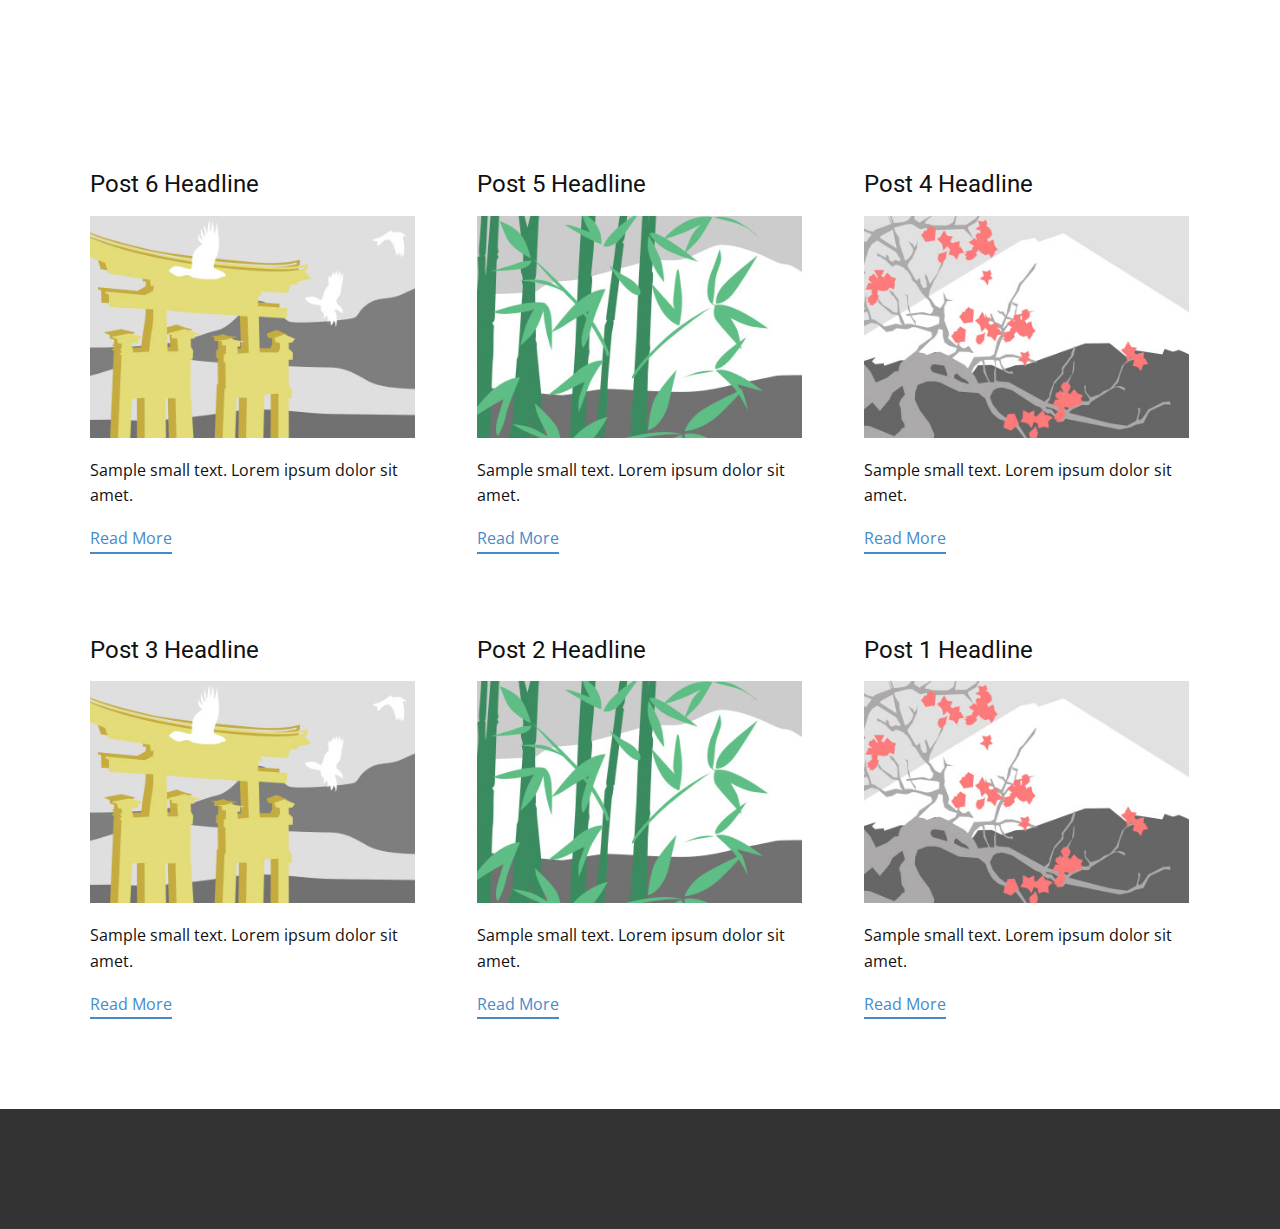
<file: static/blog/blog.html>
<html style="font-size: 16px;" lang="en"><head>
    <meta name="viewport" content="width=device-width, initial-scale=1.0">
    <meta charset="utf-8">
    <meta name="keywords" content="">
    <meta name="description" content="">
    <title>Blog Template</title>
    <link rel="stylesheet" href="../nicepage.css" media="screen">
<link rel="stylesheet" href="../Blog-Template.css" media="screen">
    <script class="u-script" type="text/javascript" src="../jquery.js" "="" defer=""></script>
    <script class="u-script" type="text/javascript" src="../nicepage.js" "="" defer=""></script>
    <meta name="generator" content="Nicepage 4.16.0, nicepage.com">
    <link id="u-theme-google-font" rel="stylesheet" href="https://fonts.googleapis.com/css?family=Roboto:100,100i,300,300i,400,400i,500,500i,700,700i,900,900i|Open+Sans:300,300i,400,400i,500,500i,600,600i,700,700i,800,800i">
    
    
    <script type="application/ld+json">{
		"@context": "http://schema.org",
		"@type": "Organization",
		"name": "slider_types"
}</script>
    <meta name="theme-color" content="#478ac9">
  </head>
  <body class="u-body u-xl-mode" data-lang="en"><header class="u-clearfix u-header u-header" id="sec-1adf"><div class="u-clearfix u-sheet u-sheet-1"></div></header>
    <section class="u-clearfix u-section-1" id="sec-b93e">
      <div class="u-clearfix u-sheet u-valign-middle u-sheet-1"><!--blog--><!--blog_options_json--><!--{"type":"Recent","source":"","tags":"","count":""}--><!--/blog_options_json-->
        <div class="u-blog u-expanded-width u-repeater u-repeater-1"><!--blog_post-->
          <div class="u-blog-post u-container-style u-repeater-item u-white u-repeater-item-1">
            <div class="u-container-layout u-similar-container u-valign-top u-container-layout-1"><!--blog_post_header-->
              <h4 class="u-blog-control u-text u-text-1">
                <a class="u-post-header-link" href="../blog/post-5.html">Post 6 Headline</a>
              </h4><!--/blog_post_header--><!--blog_post_image-->
              <a class="u-post-header-link" href="../blog/post-5.html"><img alt="" class="u-blog-control u-expanded-width u-image u-image-default u-image-1" src="../images/8ad73f3c.jpeg"></a><!--/blog_post_image--><!--blog_post_content-->
              <div class="u-blog-control u-post-content u-text u-text-2 fr-view">Sample small text. Lorem ipsum dolor sit amet.</div><!--/blog_post_content--><!--blog_post_readmore-->
              <a href="../blog/post-5.html" class="u-blog-control u-border-2 u-border-palette-1-base u-btn u-btn-rectangle u-button-style u-none u-btn-1"><!--blog_post_readmore_content--><!--options_json--><!--{"content":"","defaultValue":"Read More"}--><!--/options_json-->Read More<!--/blog_post_readmore_content--></a><!--/blog_post_readmore-->
            </div>
          </div><div class="u-blog-post u-container-style u-repeater-item u-video-cover u-white">
            <div class="u-container-layout u-similar-container u-valign-top u-container-layout-2"><!--blog_post_header-->
              <h4 class="u-blog-control u-text u-text-3">
                <a class="u-post-header-link" href="../blog/post-4.html">Post 5 Headline</a>
              </h4><!--/blog_post_header--><!--blog_post_image-->
              <a class="u-post-header-link" href="../blog/post-4.html"><img alt="" class="u-blog-control u-expanded-width u-image u-image-default u-image-2" src="../images/68f64b9d.jpeg"></a><!--/blog_post_image--><!--blog_post_content-->
              <div class="u-blog-control u-post-content u-text u-text-4 fr-view">Sample small text. Lorem ipsum dolor sit amet.</div><!--/blog_post_content--><!--blog_post_readmore-->
              <a href="../blog/post-4.html" class="u-blog-control u-border-2 u-border-palette-1-base u-btn u-btn-rectangle u-button-style u-none u-btn-2"><!--blog_post_readmore_content--><!--options_json--><!--{"content":"","defaultValue":"Read More"}--><!--/options_json-->Read More<!--/blog_post_readmore_content--></a><!--/blog_post_readmore-->
            </div>
          </div><div class="u-blog-post u-container-style u-repeater-item u-video-cover u-white">
            <div class="u-container-layout u-similar-container u-valign-top u-container-layout-3"><!--blog_post_header-->
              <h4 class="u-blog-control u-text u-text-5">
                <a class="u-post-header-link" href="../blog/post-3.html">Post 4 Headline</a>
              </h4><!--/blog_post_header--><!--blog_post_image-->
              <a class="u-post-header-link" href="../blog/post-3.html"><img alt="" class="u-blog-control u-expanded-width u-image u-image-default u-image-3" src="../images/0fd3416c.jpeg"></a><!--/blog_post_image--><!--blog_post_content-->
              <div class="u-blog-control u-post-content u-text u-text-6 fr-view">Sample small text. Lorem ipsum dolor sit amet.</div><!--/blog_post_content--><!--blog_post_readmore-->
              <a href="../blog/post-3.html" class="u-blog-control u-border-2 u-border-palette-1-base u-btn u-btn-rectangle u-button-style u-none u-btn-3"><!--blog_post_readmore_content--><!--options_json--><!--{"content":"","defaultValue":"Read More"}--><!--/options_json-->Read More<!--/blog_post_readmore_content--></a><!--/blog_post_readmore-->
            </div>
          </div><div class="u-blog-post u-container-style u-repeater-item u-white u-repeater-item-1">
            <div class="u-container-layout u-similar-container u-valign-top u-container-layout-1"><!--blog_post_header-->
              <h4 class="u-blog-control u-text u-text-1">
                <a class="u-post-header-link" href="../blog/post-2.html">Post 3 Headline</a>
              </h4><!--/blog_post_header--><!--blog_post_image-->
              <a class="u-post-header-link" href="../blog/post-2.html"><img alt="" class="u-blog-control u-expanded-width u-image u-image-default u-image-1" src="../images/8ad73f3c.jpeg"></a><!--/blog_post_image--><!--blog_post_content-->
              <div class="u-blog-control u-post-content u-text u-text-2 fr-view">Sample small text. Lorem ipsum dolor sit amet.</div><!--/blog_post_content--><!--blog_post_readmore-->
              <a href="../blog/post-2.html" class="u-blog-control u-border-2 u-border-palette-1-base u-btn u-btn-rectangle u-button-style u-none u-btn-1"><!--blog_post_readmore_content--><!--options_json--><!--{"content":"","defaultValue":"Read More"}--><!--/options_json-->Read More<!--/blog_post_readmore_content--></a><!--/blog_post_readmore-->
            </div>
          </div><div class="u-blog-post u-container-style u-repeater-item u-video-cover u-white">
            <div class="u-container-layout u-similar-container u-valign-top u-container-layout-2"><!--blog_post_header-->
              <h4 class="u-blog-control u-text u-text-3">
                <a class="u-post-header-link" href="../blog/post-1.html">Post 2 Headline</a>
              </h4><!--/blog_post_header--><!--blog_post_image-->
              <a class="u-post-header-link" href="../blog/post-1.html"><img alt="" class="u-blog-control u-expanded-width u-image u-image-default u-image-2" src="../images/68f64b9d.jpeg"></a><!--/blog_post_image--><!--blog_post_content-->
              <div class="u-blog-control u-post-content u-text u-text-4 fr-view">Sample small text. Lorem ipsum dolor sit amet.</div><!--/blog_post_content--><!--blog_post_readmore-->
              <a href="../blog/post-1.html" class="u-blog-control u-border-2 u-border-palette-1-base u-btn u-btn-rectangle u-button-style u-none u-btn-2"><!--blog_post_readmore_content--><!--options_json--><!--{"content":"","defaultValue":"Read More"}--><!--/options_json-->Read More<!--/blog_post_readmore_content--></a><!--/blog_post_readmore-->
            </div>
          </div><div class="u-blog-post u-container-style u-repeater-item u-video-cover u-white">
            <div class="u-container-layout u-similar-container u-valign-top u-container-layout-3"><!--blog_post_header-->
              <h4 class="u-blog-control u-text u-text-5">
                <a class="u-post-header-link" href="../blog/post.html">Post 1 Headline</a>
              </h4><!--/blog_post_header--><!--blog_post_image-->
              <a class="u-post-header-link" href="../blog/post.html"><img alt="" class="u-blog-control u-expanded-width u-image u-image-default u-image-3" src="../images/0fd3416c.jpeg"></a><!--/blog_post_image--><!--blog_post_content-->
              <div class="u-blog-control u-post-content u-text u-text-6 fr-view">Sample small text. Lorem ipsum dolor sit amet.</div><!--/blog_post_content--><!--blog_post_readmore-->
              <a href="../blog/post.html" class="u-blog-control u-border-2 u-border-palette-1-base u-btn u-btn-rectangle u-button-style u-none u-btn-3"><!--blog_post_readmore_content--><!--options_json--><!--{"content":"","defaultValue":"Read More"}--><!--/options_json-->Read More<!--/blog_post_readmore_content--></a><!--/blog_post_readmore-->
            </div>
          </div><!--/blog_post--><!--blog_post-->
          <!--/blog_post--><!--blog_post-->
          <!--/blog_post-->
        </div><!--/blog-->
      </div>
    </section>
    
    
    <footer class="u-align-center u-clearfix u-footer u-grey-80 u-footer" id="sec-c270"><div class="u-align-left u-clearfix u-sheet u-sheet-1"></div></footer>
  
</body></html>
</file>
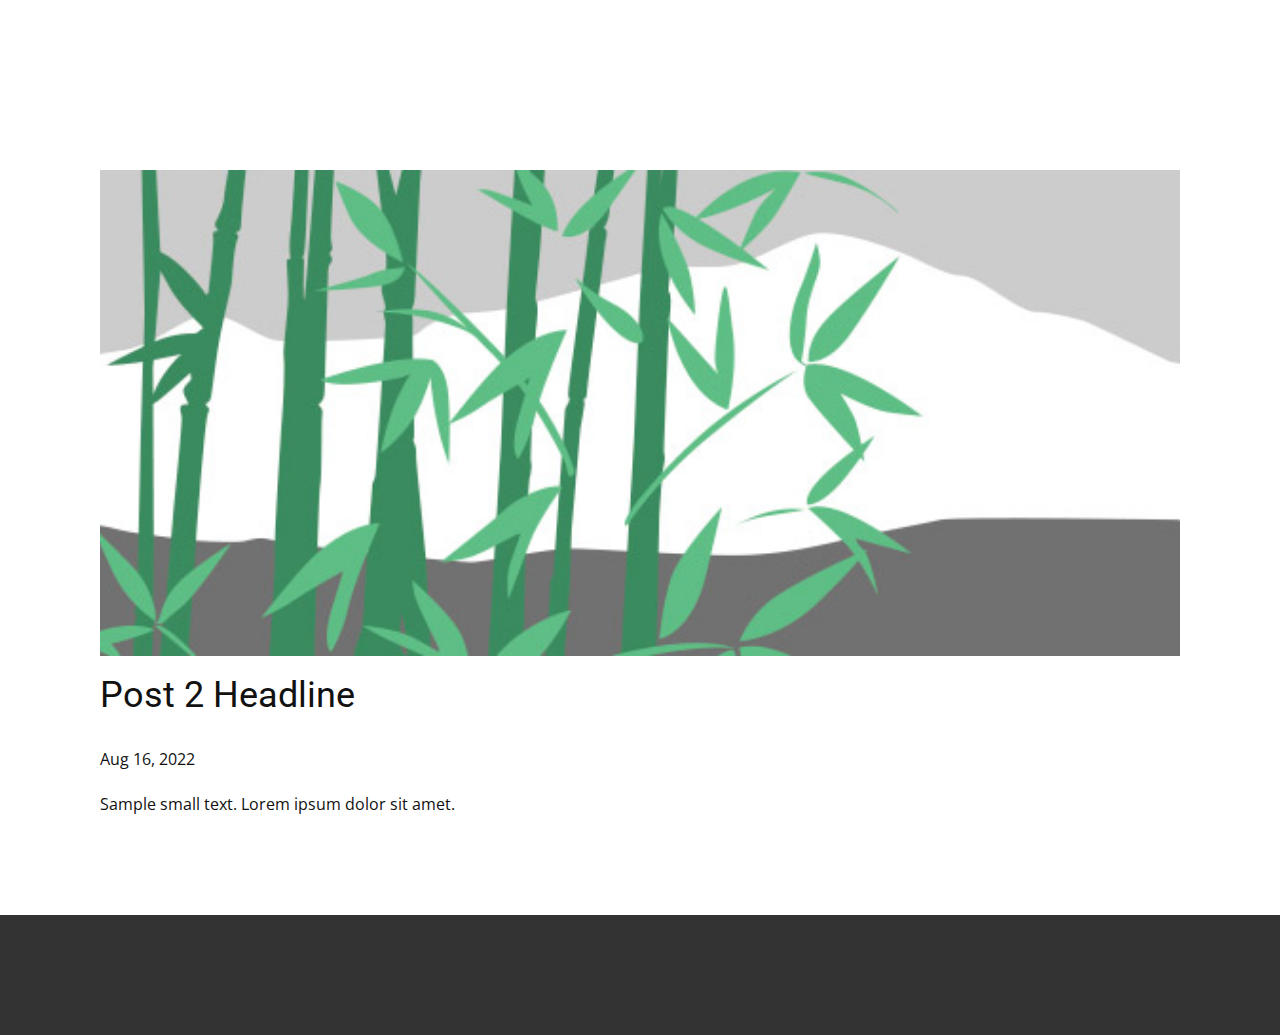
<file: static/blog/post-1.html>
<!doctype html>
<html style="font-size: 16px;" lang="en"><head>
    <meta name="viewport" content="width=device-width, initial-scale=1.0">
    <meta charset="utf-8">
    <meta name="keywords" content="Post 1 Headline">
    <meta name="description" content="">
    <title>Post 2 Headline</title>
    <link rel="stylesheet" href="../nicepage.css" media="screen">
<link rel="stylesheet" href="../Post-Template.css" media="screen">
    <script class="u-script" type="text/javascript" src="../jquery.js" "="" defer=""></script>
    <script class="u-script" type="text/javascript" src="../nicepage.js" "="" defer=""></script>
    <meta name="generator" content="Nicepage 4.16.0, nicepage.com">
    <link id="u-theme-google-font" rel="stylesheet" href="https://fonts.googleapis.com/css?family=Roboto:100,100i,300,300i,400,400i,500,500i,700,700i,900,900i|Open+Sans:300,300i,400,400i,500,500i,600,600i,700,700i,800,800i">
    
    
    <script type="application/ld+json">{
		"@context": "http://schema.org",
		"@type": "Organization",
		"name": "slider_types"
}</script>
    <meta name="theme-color" content="#478ac9">
  </head>
  <body class="u-body u-xl-mode" data-lang="en"><header class="u-clearfix u-header u-header" id="sec-1adf"><div class="u-clearfix u-sheet u-sheet-1"></div></header>
    <section class="u-align-center u-clearfix u-section-1" id="sec-a9e1">
      <div class="u-clearfix u-sheet u-valign-middle-md u-valign-middle-sm u-valign-middle-xs u-sheet-1"><!--post_details--><!--post_details_options_json--><!--{"source":""}--><!--/post_details_options_json--><!--blog_post-->
        <div class="u-container-style u-expanded-width u-post-details u-post-details-1">
          <div class="u-container-layout u-valign-middle u-container-layout-1"><!--blog_post_image-->
            <img alt="" class="u-blog-control u-expanded-width u-image u-image-default u-image-1" src="../images/68f64b9d.jpeg"><!--/blog_post_image--><!--blog_post_header-->
            <h2 class="u-blog-control u-text u-text-1">Post 2 Headline</h2><!--/blog_post_header--><!--blog_post_metadata-->
            <div class="u-blog-control u-metadata u-metadata-1"><!--blog_post_metadata_date-->
              <span class="u-meta-date u-meta-icon">Aug 16, 2022</span><!--/blog_post_metadata_date--><!--blog_post_metadata_category-->
              <!--/blog_post_metadata_category--><!--blog_post_metadata_comments-->
              <!--/blog_post_metadata_comments-->
            </div><!--/blog_post_metadata--><!--blog_post_content-->
            <div class="u-align-justify u-blog-control u-post-content u-text u-text-2 fr-view">
  Sample small text. Lorem ipsum dolor sit amet.
  </div><!--/blog_post_content-->
          </div>
        </div><!--/blog_post--><!--/post_details-->
      </div>
    </section>
    
    
    <footer class="u-align-center u-clearfix u-footer u-grey-80 u-footer" id="sec-c270"><div class="u-align-left u-clearfix u-sheet u-sheet-1"></div></footer>
  
</body></html>
</file>
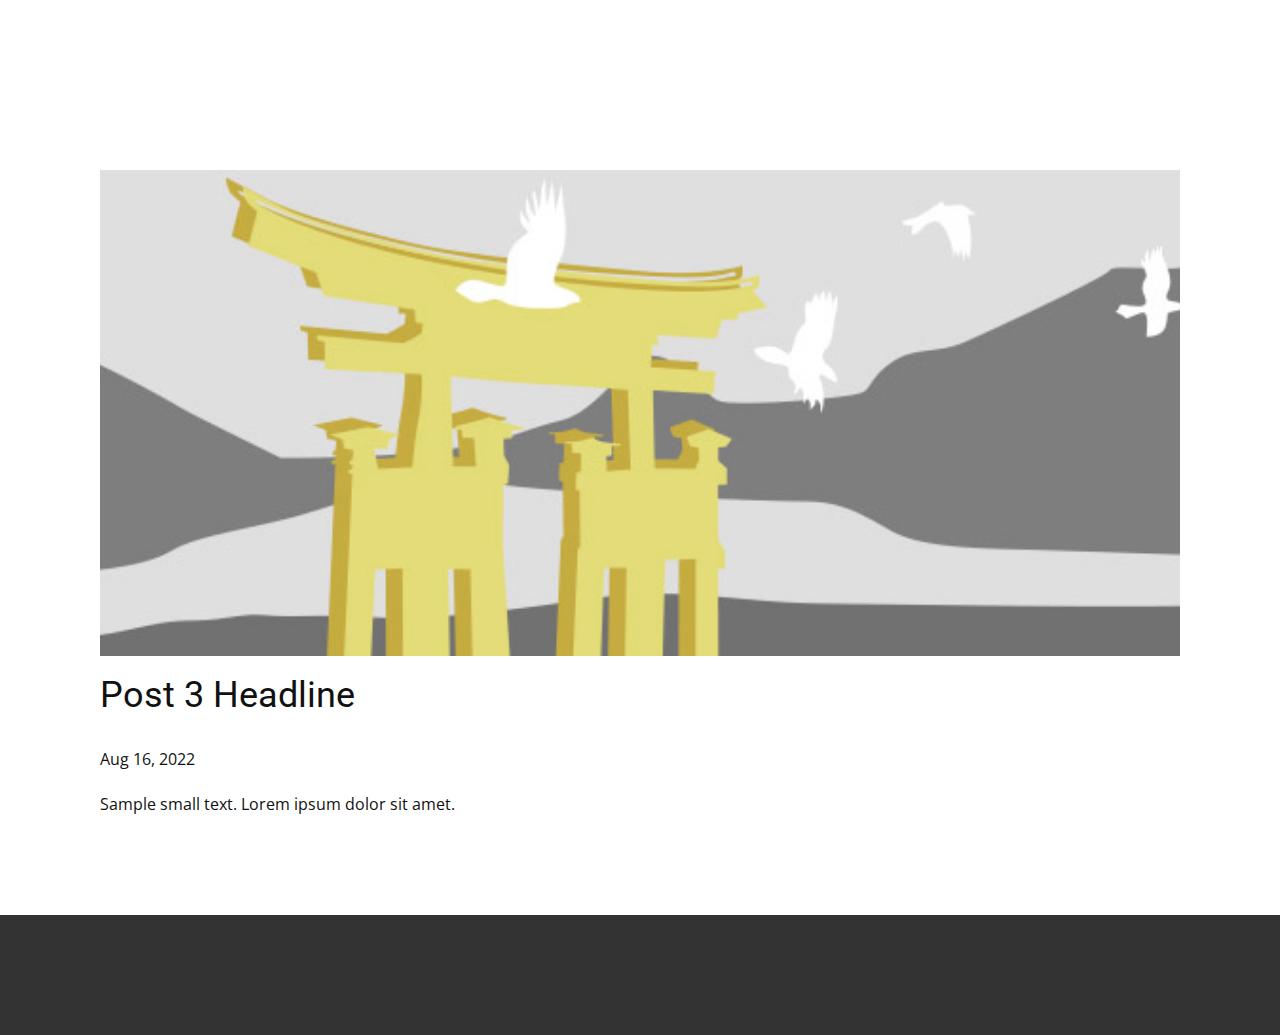
<file: static/blog/post-2.html>
<!doctype html>
<html style="font-size: 16px;" lang="en"><head>
    <meta name="viewport" content="width=device-width, initial-scale=1.0">
    <meta charset="utf-8">
    <meta name="keywords" content="Post 1 Headline">
    <meta name="description" content="">
    <title>Post 3 Headline</title>
    <link rel="stylesheet" href="../nicepage.css" media="screen">
<link rel="stylesheet" href="../Post-Template.css" media="screen">
    <script class="u-script" type="text/javascript" src="../jquery.js" "="" defer=""></script>
    <script class="u-script" type="text/javascript" src="../nicepage.js" "="" defer=""></script>
    <meta name="generator" content="Nicepage 4.16.0, nicepage.com">
    <link id="u-theme-google-font" rel="stylesheet" href="https://fonts.googleapis.com/css?family=Roboto:100,100i,300,300i,400,400i,500,500i,700,700i,900,900i|Open+Sans:300,300i,400,400i,500,500i,600,600i,700,700i,800,800i">
    
    
    <script type="application/ld+json">{
		"@context": "http://schema.org",
		"@type": "Organization",
		"name": "slider_types"
}</script>
    <meta name="theme-color" content="#478ac9">
  </head>
  <body class="u-body u-xl-mode" data-lang="en"><header class="u-clearfix u-header u-header" id="sec-1adf"><div class="u-clearfix u-sheet u-sheet-1"></div></header>
    <section class="u-align-center u-clearfix u-section-1" id="sec-a9e1">
      <div class="u-clearfix u-sheet u-valign-middle-md u-valign-middle-sm u-valign-middle-xs u-sheet-1"><!--post_details--><!--post_details_options_json--><!--{"source":""}--><!--/post_details_options_json--><!--blog_post-->
        <div class="u-container-style u-expanded-width u-post-details u-post-details-1">
          <div class="u-container-layout u-valign-middle u-container-layout-1"><!--blog_post_image-->
            <img alt="" class="u-blog-control u-expanded-width u-image u-image-default u-image-1" src="../images/8ad73f3c.jpeg"><!--/blog_post_image--><!--blog_post_header-->
            <h2 class="u-blog-control u-text u-text-1">Post 3 Headline</h2><!--/blog_post_header--><!--blog_post_metadata-->
            <div class="u-blog-control u-metadata u-metadata-1"><!--blog_post_metadata_date-->
              <span class="u-meta-date u-meta-icon">Aug 16, 2022</span><!--/blog_post_metadata_date--><!--blog_post_metadata_category-->
              <!--/blog_post_metadata_category--><!--blog_post_metadata_comments-->
              <!--/blog_post_metadata_comments-->
            </div><!--/blog_post_metadata--><!--blog_post_content-->
            <div class="u-align-justify u-blog-control u-post-content u-text u-text-2 fr-view">
  Sample small text. Lorem ipsum dolor sit amet.
  </div><!--/blog_post_content-->
          </div>
        </div><!--/blog_post--><!--/post_details-->
      </div>
    </section>
    
    
    <footer class="u-align-center u-clearfix u-footer u-grey-80 u-footer" id="sec-c270"><div class="u-align-left u-clearfix u-sheet u-sheet-1"></div></footer>
  
</body></html>
</file>
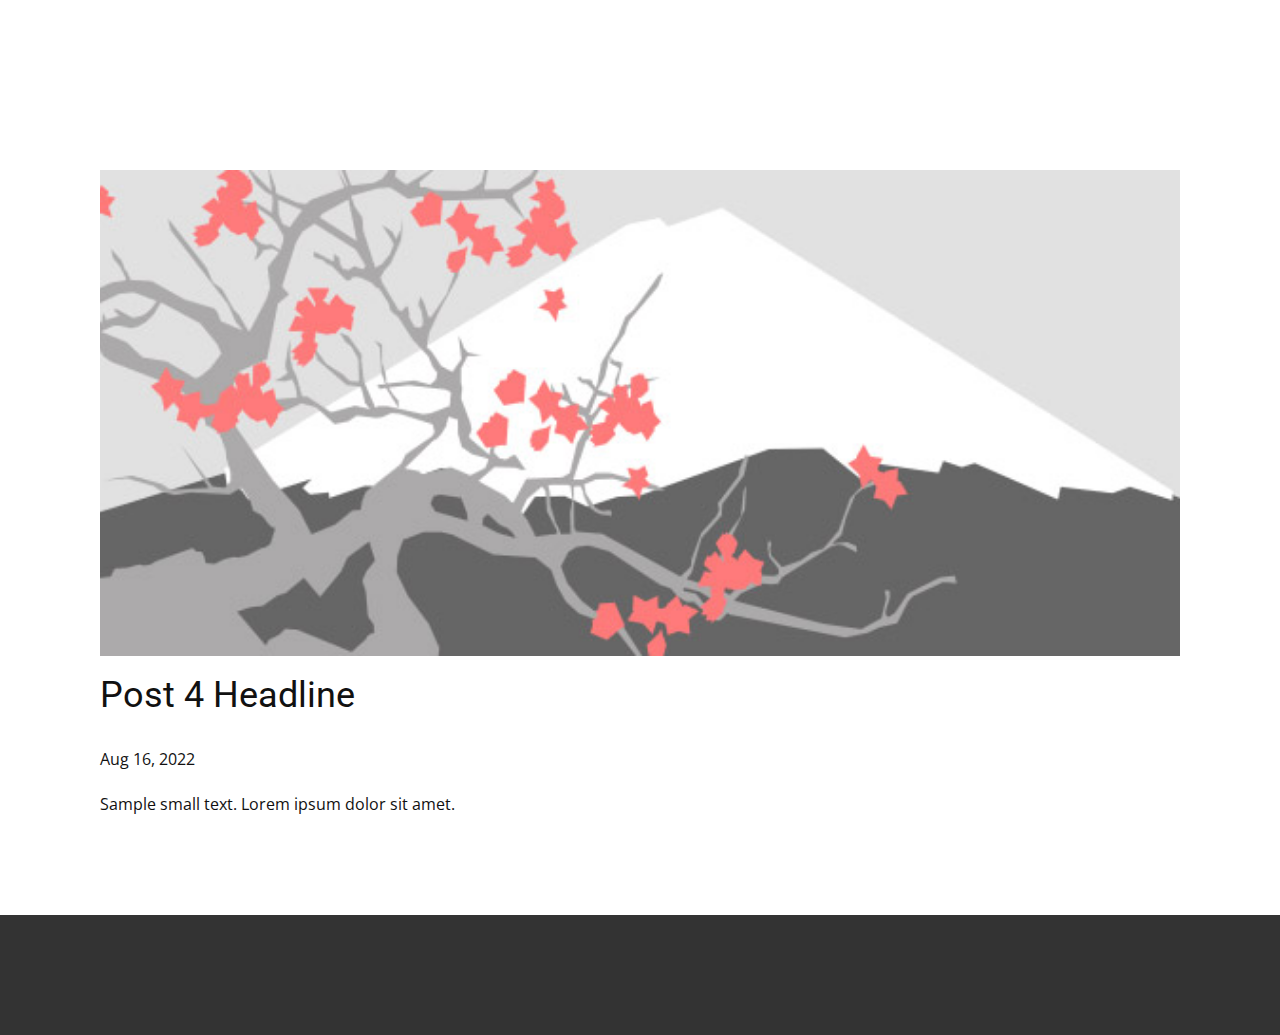
<file: static/blog/post-3.html>
<!doctype html>
<html style="font-size: 16px;" lang="en"><head>
    <meta name="viewport" content="width=device-width, initial-scale=1.0">
    <meta charset="utf-8">
    <meta name="keywords" content="Post 1 Headline">
    <meta name="description" content="">
    <title>Post 4 Headline</title>
    <link rel="stylesheet" href="../nicepage.css" media="screen">
<link rel="stylesheet" href="../Post-Template.css" media="screen">
    <script class="u-script" type="text/javascript" src="../jquery.js" "="" defer=""></script>
    <script class="u-script" type="text/javascript" src="../nicepage.js" "="" defer=""></script>
    <meta name="generator" content="Nicepage 4.16.0, nicepage.com">
    <link id="u-theme-google-font" rel="stylesheet" href="https://fonts.googleapis.com/css?family=Roboto:100,100i,300,300i,400,400i,500,500i,700,700i,900,900i|Open+Sans:300,300i,400,400i,500,500i,600,600i,700,700i,800,800i">
    
    
    <script type="application/ld+json">{
		"@context": "http://schema.org",
		"@type": "Organization",
		"name": "slider_types"
}</script>
    <meta name="theme-color" content="#478ac9">
  </head>
  <body class="u-body u-xl-mode" data-lang="en"><header class="u-clearfix u-header u-header" id="sec-1adf"><div class="u-clearfix u-sheet u-sheet-1"></div></header>
    <section class="u-align-center u-clearfix u-section-1" id="sec-a9e1">
      <div class="u-clearfix u-sheet u-valign-middle-md u-valign-middle-sm u-valign-middle-xs u-sheet-1"><!--post_details--><!--post_details_options_json--><!--{"source":""}--><!--/post_details_options_json--><!--blog_post-->
        <div class="u-container-style u-expanded-width u-post-details u-post-details-1">
          <div class="u-container-layout u-valign-middle u-container-layout-1"><!--blog_post_image-->
            <img alt="" class="u-blog-control u-expanded-width u-image u-image-default u-image-1" src="../images/0fd3416c.jpeg"><!--/blog_post_image--><!--blog_post_header-->
            <h2 class="u-blog-control u-text u-text-1">Post 4 Headline</h2><!--/blog_post_header--><!--blog_post_metadata-->
            <div class="u-blog-control u-metadata u-metadata-1"><!--blog_post_metadata_date-->
              <span class="u-meta-date u-meta-icon">Aug 16, 2022</span><!--/blog_post_metadata_date--><!--blog_post_metadata_category-->
              <!--/blog_post_metadata_category--><!--blog_post_metadata_comments-->
              <!--/blog_post_metadata_comments-->
            </div><!--/blog_post_metadata--><!--blog_post_content-->
            <div class="u-align-justify u-blog-control u-post-content u-text u-text-2 fr-view">
  Sample small text. Lorem ipsum dolor sit amet.
  </div><!--/blog_post_content-->
          </div>
        </div><!--/blog_post--><!--/post_details-->
      </div>
    </section>
    
    
    <footer class="u-align-center u-clearfix u-footer u-grey-80 u-footer" id="sec-c270"><div class="u-align-left u-clearfix u-sheet u-sheet-1"></div></footer>
  
</body></html>
</file>
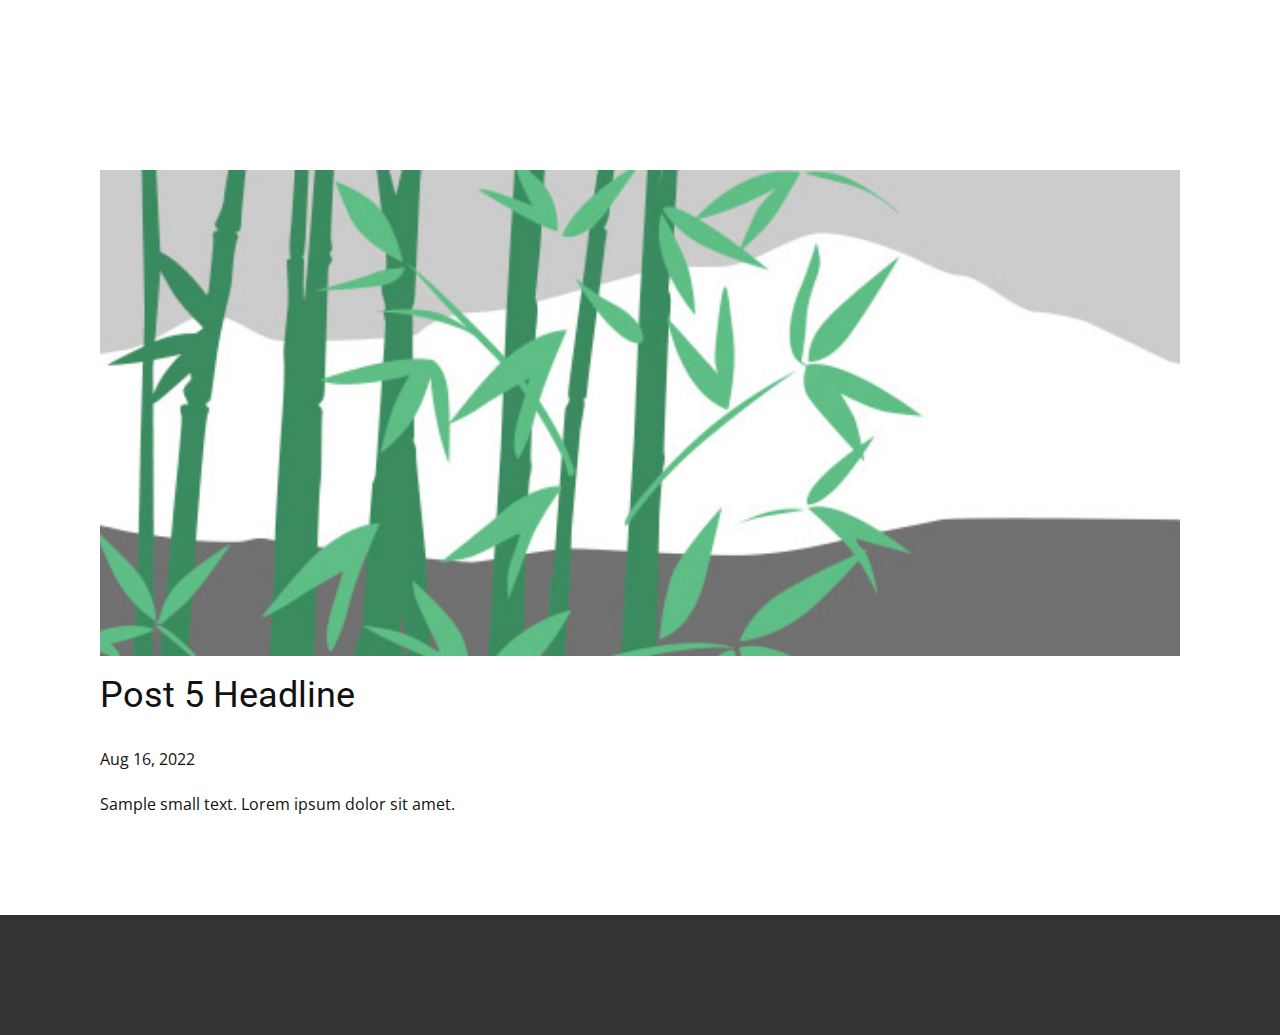
<file: static/blog/post-4.html>
<!doctype html>
<html style="font-size: 16px;" lang="en"><head>
    <meta name="viewport" content="width=device-width, initial-scale=1.0">
    <meta charset="utf-8">
    <meta name="keywords" content="Post 1 Headline">
    <meta name="description" content="">
    <title>Post 5 Headline</title>
    <link rel="stylesheet" href="../nicepage.css" media="screen">
<link rel="stylesheet" href="../Post-Template.css" media="screen">
    <script class="u-script" type="text/javascript" src="../jquery.js" "="" defer=""></script>
    <script class="u-script" type="text/javascript" src="../nicepage.js" "="" defer=""></script>
    <meta name="generator" content="Nicepage 4.16.0, nicepage.com">
    <link id="u-theme-google-font" rel="stylesheet" href="https://fonts.googleapis.com/css?family=Roboto:100,100i,300,300i,400,400i,500,500i,700,700i,900,900i|Open+Sans:300,300i,400,400i,500,500i,600,600i,700,700i,800,800i">
    
    
    <script type="application/ld+json">{
		"@context": "http://schema.org",
		"@type": "Organization",
		"name": "slider_types"
}</script>
    <meta name="theme-color" content="#478ac9">
  </head>
  <body class="u-body u-xl-mode" data-lang="en"><header class="u-clearfix u-header u-header" id="sec-1adf"><div class="u-clearfix u-sheet u-sheet-1"></div></header>
    <section class="u-align-center u-clearfix u-section-1" id="sec-a9e1">
      <div class="u-clearfix u-sheet u-valign-middle-md u-valign-middle-sm u-valign-middle-xs u-sheet-1"><!--post_details--><!--post_details_options_json--><!--{"source":""}--><!--/post_details_options_json--><!--blog_post-->
        <div class="u-container-style u-expanded-width u-post-details u-post-details-1">
          <div class="u-container-layout u-valign-middle u-container-layout-1"><!--blog_post_image-->
            <img alt="" class="u-blog-control u-expanded-width u-image u-image-default u-image-1" src="../images/68f64b9d.jpeg"><!--/blog_post_image--><!--blog_post_header-->
            <h2 class="u-blog-control u-text u-text-1">Post 5 Headline</h2><!--/blog_post_header--><!--blog_post_metadata-->
            <div class="u-blog-control u-metadata u-metadata-1"><!--blog_post_metadata_date-->
              <span class="u-meta-date u-meta-icon">Aug 16, 2022</span><!--/blog_post_metadata_date--><!--blog_post_metadata_category-->
              <!--/blog_post_metadata_category--><!--blog_post_metadata_comments-->
              <!--/blog_post_metadata_comments-->
            </div><!--/blog_post_metadata--><!--blog_post_content-->
            <div class="u-align-justify u-blog-control u-post-content u-text u-text-2 fr-view">
  Sample small text. Lorem ipsum dolor sit amet.
  </div><!--/blog_post_content-->
          </div>
        </div><!--/blog_post--><!--/post_details-->
      </div>
    </section>
    
    
    <footer class="u-align-center u-clearfix u-footer u-grey-80 u-footer" id="sec-c270"><div class="u-align-left u-clearfix u-sheet u-sheet-1"></div></footer>
  
</body></html>
</file>
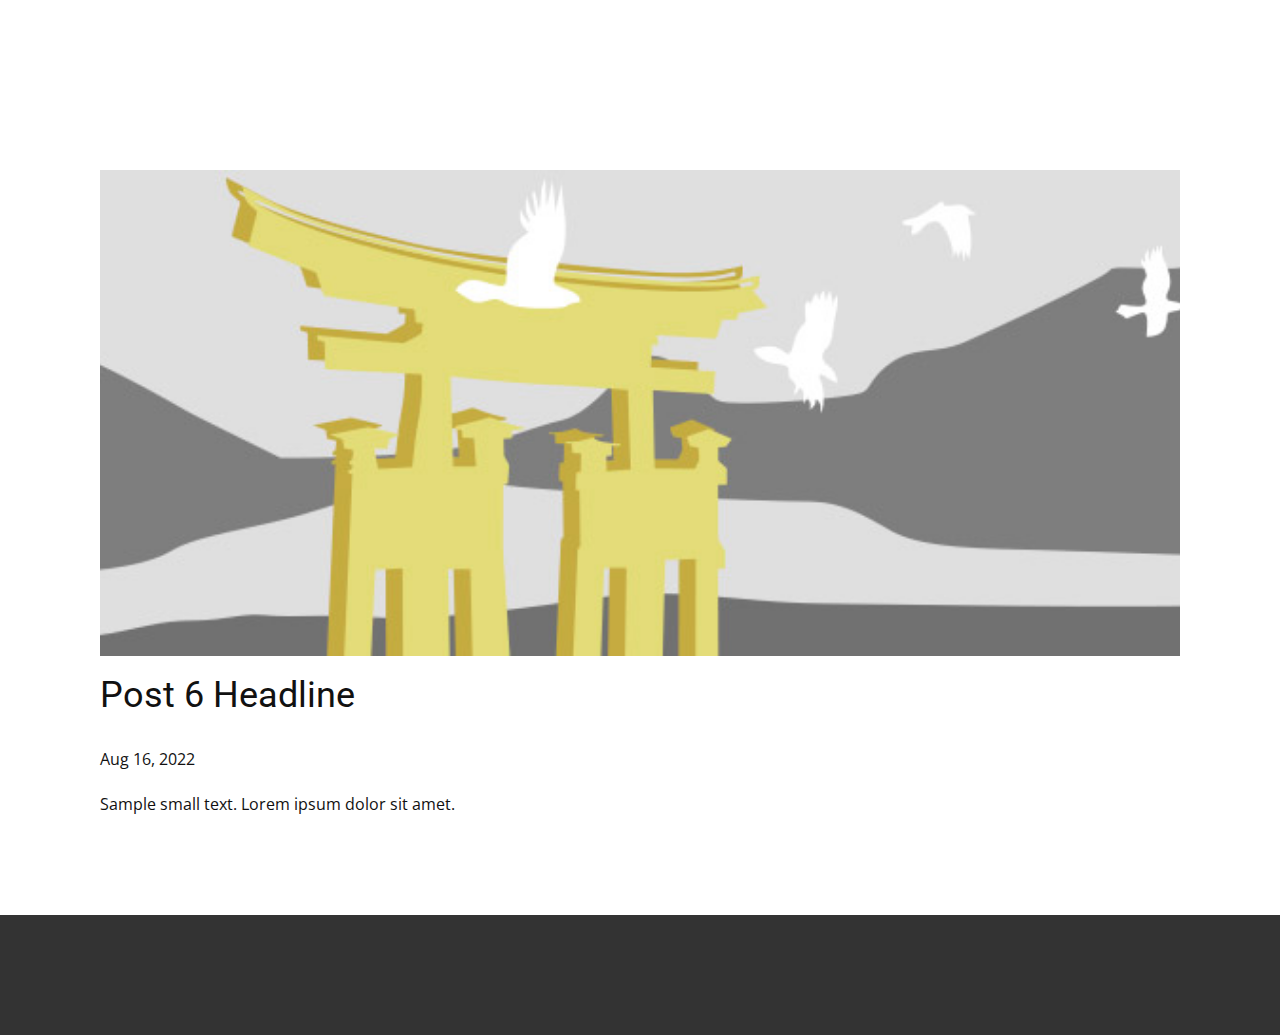
<file: static/blog/post-5.html>
<!doctype html>
<html style="font-size: 16px;" lang="en"><head>
    <meta name="viewport" content="width=device-width, initial-scale=1.0">
    <meta charset="utf-8">
    <meta name="keywords" content="Post 1 Headline">
    <meta name="description" content="">
    <title>Post 6 Headline</title>
    <link rel="stylesheet" href="../nicepage.css" media="screen">
<link rel="stylesheet" href="../Post-Template.css" media="screen">
    <script class="u-script" type="text/javascript" src="../jquery.js" "="" defer=""></script>
    <script class="u-script" type="text/javascript" src="../nicepage.js" "="" defer=""></script>
    <meta name="generator" content="Nicepage 4.16.0, nicepage.com">
    <link id="u-theme-google-font" rel="stylesheet" href="https://fonts.googleapis.com/css?family=Roboto:100,100i,300,300i,400,400i,500,500i,700,700i,900,900i|Open+Sans:300,300i,400,400i,500,500i,600,600i,700,700i,800,800i">
    
    
    <script type="application/ld+json">{
		"@context": "http://schema.org",
		"@type": "Organization",
		"name": "slider_types"
}</script>
    <meta name="theme-color" content="#478ac9">
  </head>
  <body class="u-body u-xl-mode" data-lang="en"><header class="u-clearfix u-header u-header" id="sec-1adf"><div class="u-clearfix u-sheet u-sheet-1"></div></header>
    <section class="u-align-center u-clearfix u-section-1" id="sec-a9e1">
      <div class="u-clearfix u-sheet u-valign-middle-md u-valign-middle-sm u-valign-middle-xs u-sheet-1"><!--post_details--><!--post_details_options_json--><!--{"source":""}--><!--/post_details_options_json--><!--blog_post-->
        <div class="u-container-style u-expanded-width u-post-details u-post-details-1">
          <div class="u-container-layout u-valign-middle u-container-layout-1"><!--blog_post_image-->
            <img alt="" class="u-blog-control u-expanded-width u-image u-image-default u-image-1" src="../images/8ad73f3c.jpeg"><!--/blog_post_image--><!--blog_post_header-->
            <h2 class="u-blog-control u-text u-text-1">Post 6 Headline</h2><!--/blog_post_header--><!--blog_post_metadata-->
            <div class="u-blog-control u-metadata u-metadata-1"><!--blog_post_metadata_date-->
              <span class="u-meta-date u-meta-icon">Aug 16, 2022</span><!--/blog_post_metadata_date--><!--blog_post_metadata_category-->
              <!--/blog_post_metadata_category--><!--blog_post_metadata_comments-->
              <!--/blog_post_metadata_comments-->
            </div><!--/blog_post_metadata--><!--blog_post_content-->
            <div class="u-align-justify u-blog-control u-post-content u-text u-text-2 fr-view">
  Sample small text. Lorem ipsum dolor sit amet.
  </div><!--/blog_post_content-->
          </div>
        </div><!--/blog_post--><!--/post_details-->
      </div>
    </section>
    
    
    <footer class="u-align-center u-clearfix u-footer u-grey-80 u-footer" id="sec-c270"><div class="u-align-left u-clearfix u-sheet u-sheet-1"></div></footer>
  
</body></html>
</file>
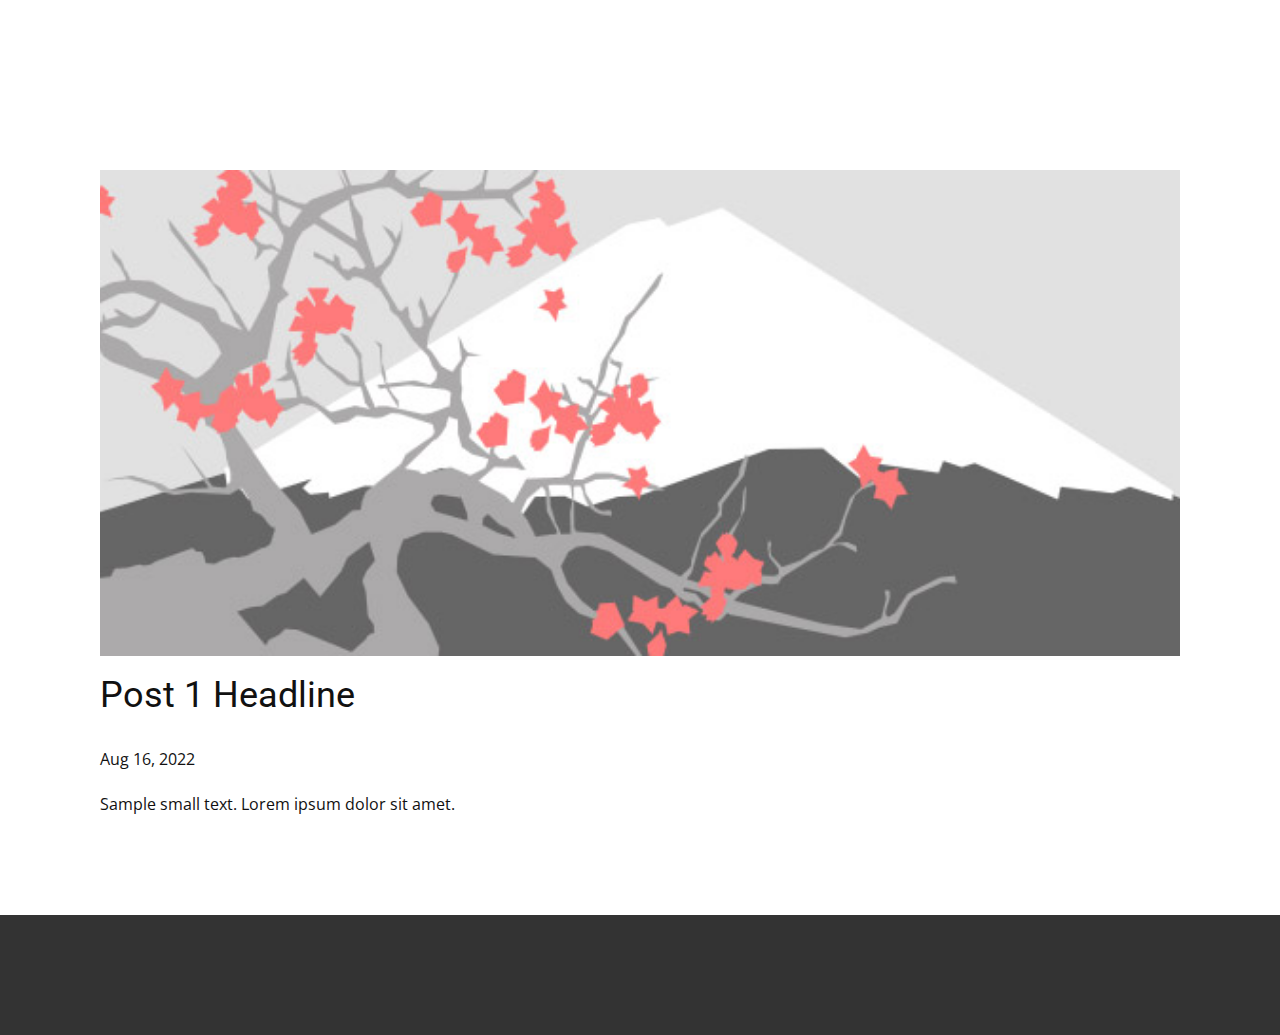
<file: static/blog/post.html>
<!doctype html>
<html style="font-size: 16px;" lang="en"><head>
    <meta name="viewport" content="width=device-width, initial-scale=1.0">
    <meta charset="utf-8">
    <meta name="keywords" content="Post 1 Headline">
    <meta name="description" content="">
    <title>Post 1 Headline</title>
    <link rel="stylesheet" href="../nicepage.css" media="screen">
<link rel="stylesheet" href="../Post-Template.css" media="screen">
    <script class="u-script" type="text/javascript" src="../jquery.js" "="" defer=""></script>
    <script class="u-script" type="text/javascript" src="../nicepage.js" "="" defer=""></script>
    <meta name="generator" content="Nicepage 4.16.0, nicepage.com">
    <link id="u-theme-google-font" rel="stylesheet" href="https://fonts.googleapis.com/css?family=Roboto:100,100i,300,300i,400,400i,500,500i,700,700i,900,900i|Open+Sans:300,300i,400,400i,500,500i,600,600i,700,700i,800,800i">
    
    
    <script type="application/ld+json">{
		"@context": "http://schema.org",
		"@type": "Organization",
		"name": "slider_types"
}</script>
    <meta name="theme-color" content="#478ac9">
  </head>
  <body class="u-body u-xl-mode" data-lang="en"><header class="u-clearfix u-header u-header" id="sec-1adf"><div class="u-clearfix u-sheet u-sheet-1"></div></header>
    <section class="u-align-center u-clearfix u-section-1" id="sec-a9e1">
      <div class="u-clearfix u-sheet u-valign-middle-md u-valign-middle-sm u-valign-middle-xs u-sheet-1"><!--post_details--><!--post_details_options_json--><!--{"source":""}--><!--/post_details_options_json--><!--blog_post-->
        <div class="u-container-style u-expanded-width u-post-details u-post-details-1">
          <div class="u-container-layout u-valign-middle u-container-layout-1"><!--blog_post_image-->
            <img alt="" class="u-blog-control u-expanded-width u-image u-image-default u-image-1" src="../images/0fd3416c.jpeg"><!--/blog_post_image--><!--blog_post_header-->
            <h2 class="u-blog-control u-text u-text-1">Post 1 Headline</h2><!--/blog_post_header--><!--blog_post_metadata-->
            <div class="u-blog-control u-metadata u-metadata-1"><!--blog_post_metadata_date-->
              <span class="u-meta-date u-meta-icon">Aug 16, 2022</span><!--/blog_post_metadata_date--><!--blog_post_metadata_category-->
              <!--/blog_post_metadata_category--><!--blog_post_metadata_comments-->
              <!--/blog_post_metadata_comments-->
            </div><!--/blog_post_metadata--><!--blog_post_content-->
            <div class="u-align-justify u-blog-control u-post-content u-text u-text-2 fr-view">
  Sample small text. Lorem ipsum dolor sit amet.
  </div><!--/blog_post_content-->
          </div>
        </div><!--/blog_post--><!--/post_details-->
      </div>
    </section>
    
    
    <footer class="u-align-center u-clearfix u-footer u-grey-80 u-footer" id="sec-c270"><div class="u-align-left u-clearfix u-sheet u-sheet-1"></div></footer>
  
</body></html>
</file>
